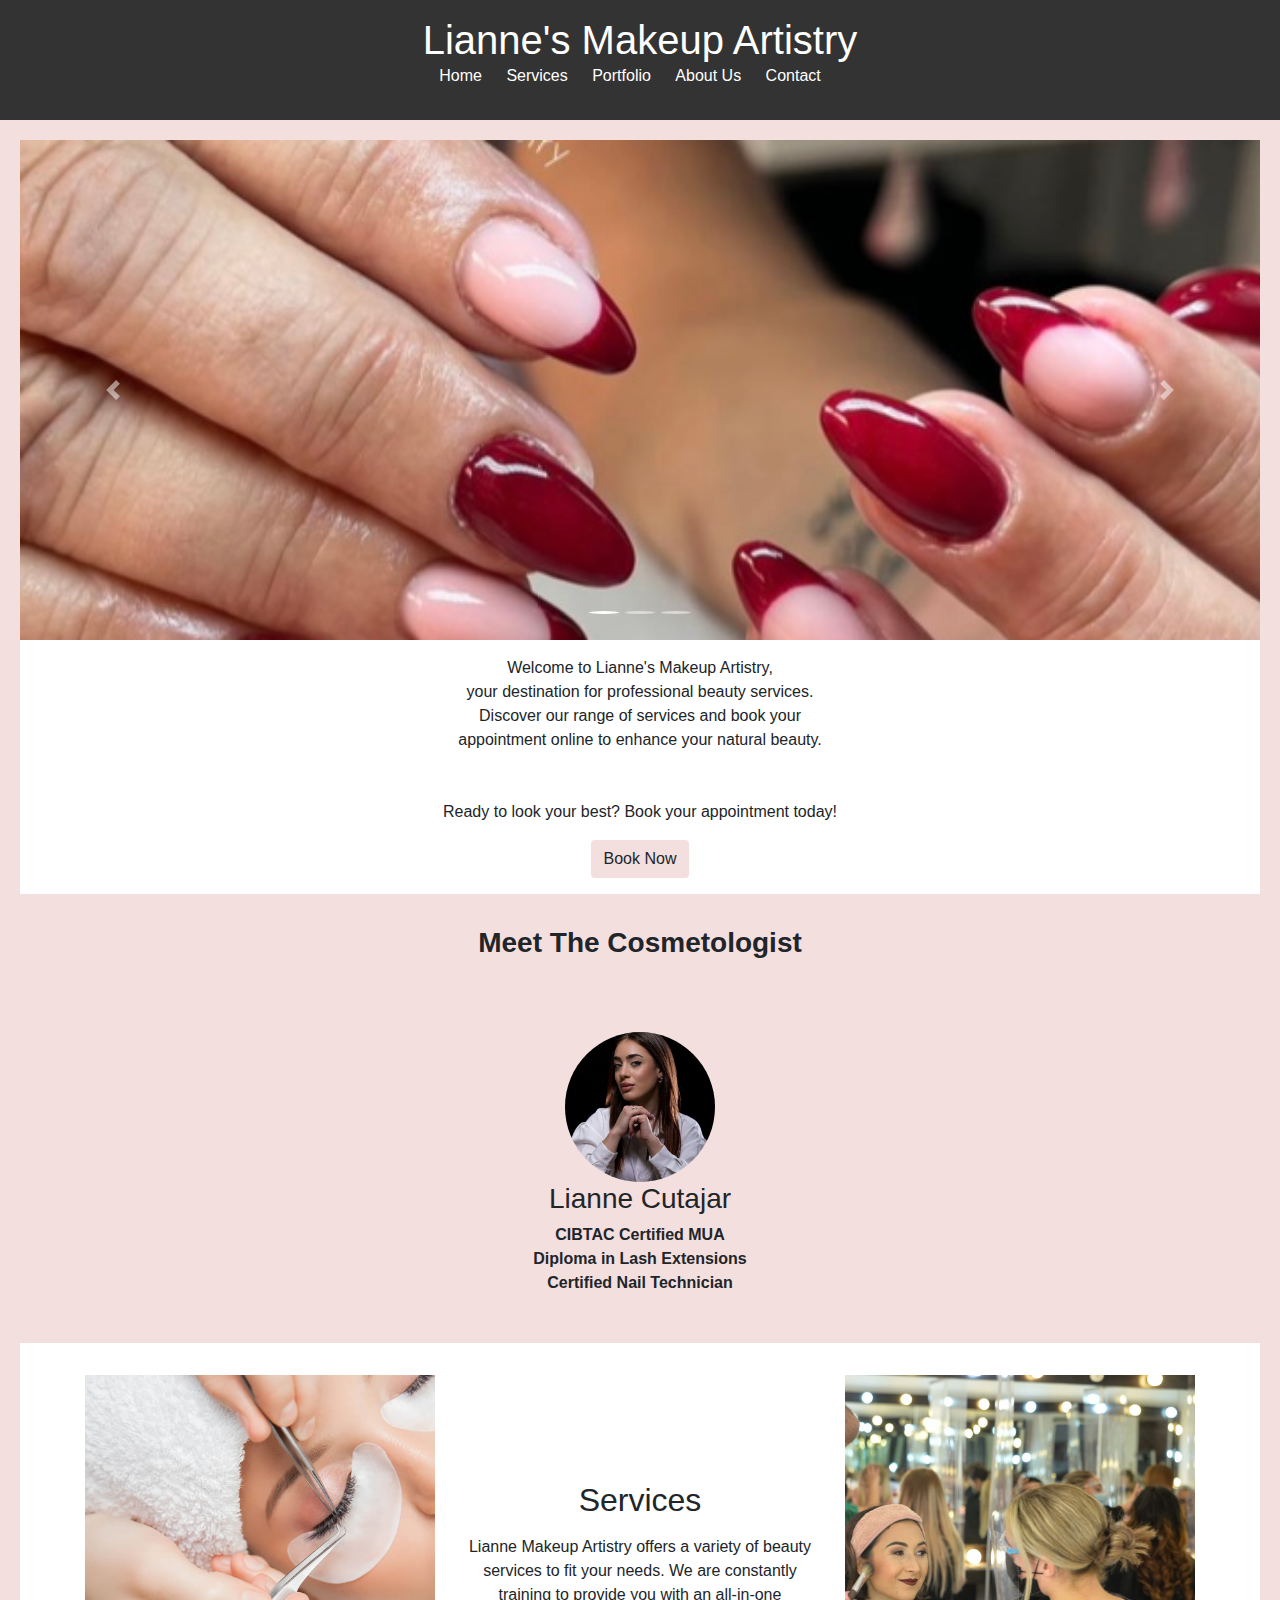
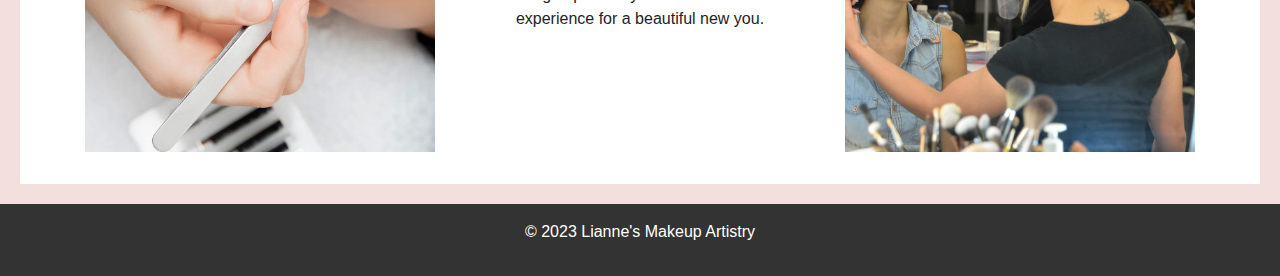
<file: index.html>
<!DOCTYPE html>
<html lang="en">
<head>
    <meta charset="UTF-8">
    <meta name="viewport" content="width=device-width, initial-scale=1.0">
    <link rel="stylesheet" href="style/style.css">
    <link rel="stylesheet" href="https://stackpath.bootstrapcdn.com/bootstrap/4.5.2/css/bootstrap.min.css">
    <title>Lianne's Makeup Artistry</title>
</head>
<body>
    <header>
        <h1>Lianne's Makeup Artistry</h1>
        <nav>
            <ul>
                <li><a href="index.html">Home</a></li>
                <li><a href="services.html">Services</a></li>
                <li><a href="portfolio.html">Portfolio</a></li>
                <li><a href="about.html">About Us</a></li>
                <li><a href="contact.html">Contact</a></li>
            </ul>
        </nav>
    </header>

    <main>
        <!-- Bootstrap Carousel for Slider -->
        <div id="carouselExampleIndicators" class="carousel slide" data-ride="carousel">
            <ol class="carousel-indicators">
                <li data-target="#carouselExampleIndicators" data-slide-to="0" class="active"></li>
                <li data-target="#carouselExampleIndicators" data-slide-to="1"></li>
                <li data-target="#carouselExampleIndicators" data-slide-to="2"></li>
            </ol>
            <div class="carousel-inner">
                <div class="carousel-item active">
                    <img src="images/nails.png" class="d-block w-100" alt="Image of nails">
                </div>
                <div class="carousel-item">
                    <img src="images/makeup.png" class="d-block w-100" alt="Image of makeup">
                </div>
                <div class="carousel-item">
                    <img src="images/lashes.png" class="d-block w-100" alt="Image of lashes">
                </div>
            </div>
            <a class="carousel-control-prev" href="#carouselExampleIndicators" role="button" data-slide="prev">
                <span class="carousel-control-prev-icon" aria-hidden="true"></span>
                <span class="sr-only">Previous</span>
            </a>
            <a class="carousel-control-next" href="#carouselExampleIndicators" role="button" data-slide="next">
                <span class="carousel-control-next-icon" aria-hidden="true"></span>
                <span class="sr-only">Next</span>
            </a>
        </div>

        <section class="intro">
            <p>Welcome to Lianne's Makeup Artistry,<br>
                 your destination for professional beauty services. <br>
                  Discover our range of services and book your <br> appointment online to enhance your natural beauty.</p>
        </section>

        <!-- Call to Action for booking -->
        <section class="booking-cta">
            <p>Ready to look your best? Book your appointment today!</p>
            <a href="contact.html" class="btn">Book Now</a>
        </section>

        <section class="about-my-work">
            <div class="container">
                <h3><b>Meet The Cosmetologist</b></h3>
            </div>
        </section>

        <section class="beautician-info">
            <div class="container">
                <img src="images/beautician.png" alt="Beautician" class="beautician-image">
                <h3>Lianne Cutajar</h3>
                <p><b>CIBTAC Certified MUA <br>
                    Diploma in Lash Extensions  <br>
                    Certified Nail Technician</b></p>
            </div>
        </section>



        <section class="services-info">
            <div class="container">
                <div class="row align-items-center">
                    <div class="col-md-4">
                        <img src="images/service1.png" alt="Service Left" class="img-fluid">
                    </div>
                    <div class="col-md-4">
                        <h2>Services</h2>
                        <p>Lianne Makeup Artistry offers a variety of beauty services to fit your needs.
                         We are constantly training to provide you with an all-in-one experience for a beautiful new you.  </p>
                    </div>
                    <div class="col-md-4">
                        <img src="images/service2.png" alt="Service Right" class="img-fluid">
                    </div>
                </div>
            </div>
        </section>

    </main>

    <footer>
        <p>&copy; 2023 Lianne's Makeup Artistry</p>
    </footer>

    <!-- Bootstrap and jQuery for Carousel functionality -->
    <script src="https://code.jquery.com/jquery-3.5.1.slim.min.js"></script>
    <script src="https://cdn.jsdelivr.net/npm/popper.js@1.9.1/dist/umd/popper.min.js"></script>
    <script src="https://stackpath.bootstrapcdn.com/bootstrap/4.5.2/js/bootstrap.min.js"></script>

</body>
</html>
</file>
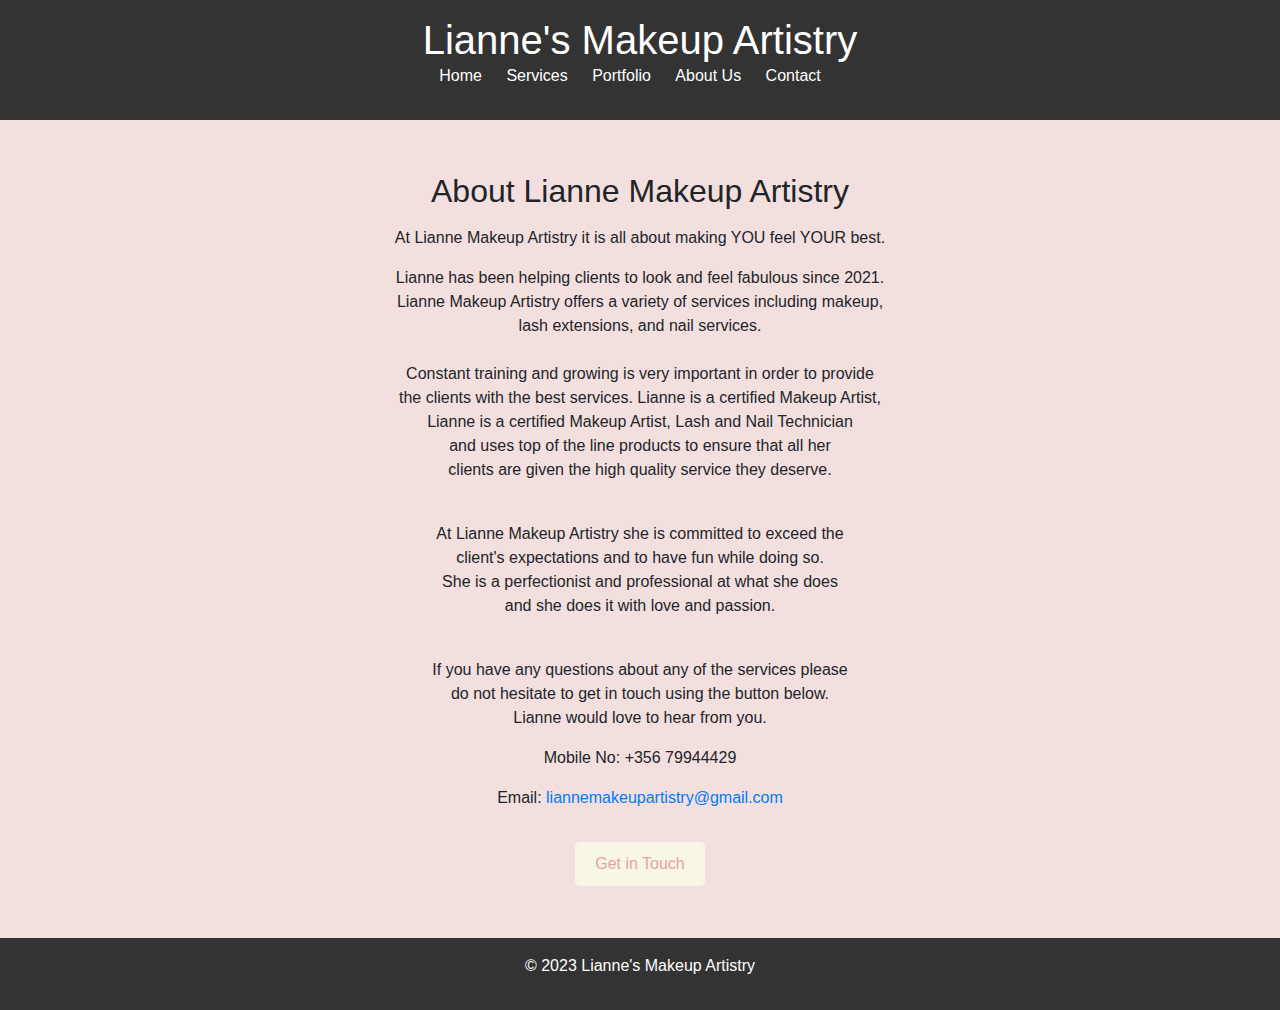
<file: about.html>
<!DOCTYPE html>
<html lang="en">
<head>
    <meta charset="UTF-8">
    <meta name="viewport" content="width=device-width, initial-scale=1.0">
    <link rel="stylesheet" href="style/style.css">
    <link rel="stylesheet" href="https://stackpath.bootstrapcdn.com/bootstrap/4.5.2/css/bootstrap.min.css">
    <title>Document</title>
</head>
<body>
    <header>
        <h1>Lianne's Makeup Artistry</h1>
        <nav>
            <ul>
                <li><a href="index.html">Home</a></li>
                <li><a href="services.html">Services</a></li>
                <li><a href="portfolio.html">Portfolio</a></li>
                <li><a href="about.html">About Us</a></li>
                <li><a href="contact.html">Contact</a></li>
            </ul>
        </nav>
    </header>

    <main>
        <section class="about-us">
            <div class="container">
                <h2>About Lianne Makeup Artistry</h2>
                <p>At Lianne Makeup Artistry it is all about making YOU feel YOUR best.</p>
                <p>Lianne has been helping clients to look and feel fabulous since 2021. <br> Lianne Makeup Artistry offers a variety of services including makeup, <br> 
                      lash extensions, and nail services. <br>
                      <br>
                       Constant training and growing is very important in order to provide<br>
                         the clients with the best services. Lianne is a certified Makeup Artist, <br>
                       Lianne is a certified Makeup Artist, Lash and Nail Technician <br> 
                       and uses top of the line products to ensure that all her  <br> 
                    clients are given the high quality service they deserve.</p>
                    <br>
                
                <p>At Lianne Makeup Artistry she is committed to exceed the <br>
                    client's expectations and to have fun while doing so. <br>
                     She is a perfectionist and professional at what she does <br> 
                      and she does it with love and passion.</p>
                      <br>
                 
                <p>If you have any questions about any of the services please <br>
                      do not hesitate to get in touch using the button below.
                     <br>
                     Lianne would love to hear from you.</p>
                <p>Mobile No: +356 79944429</p>
                <p>Email: <a href="mailto:liannemakeupartistry@gmail.com">liannemakeupartistry@gmail.com</a></p>
                
                <a href="mailto:liannemakeupartistry@gmail.com" class="get-in-touch-btn">Get in Touch</a>
            </div>
        </section>
    </main>

    <footer>
        <p>&copy; 2023 Lianne's Makeup Artistry</p>
    </footer>


</body>
</html>
</file>
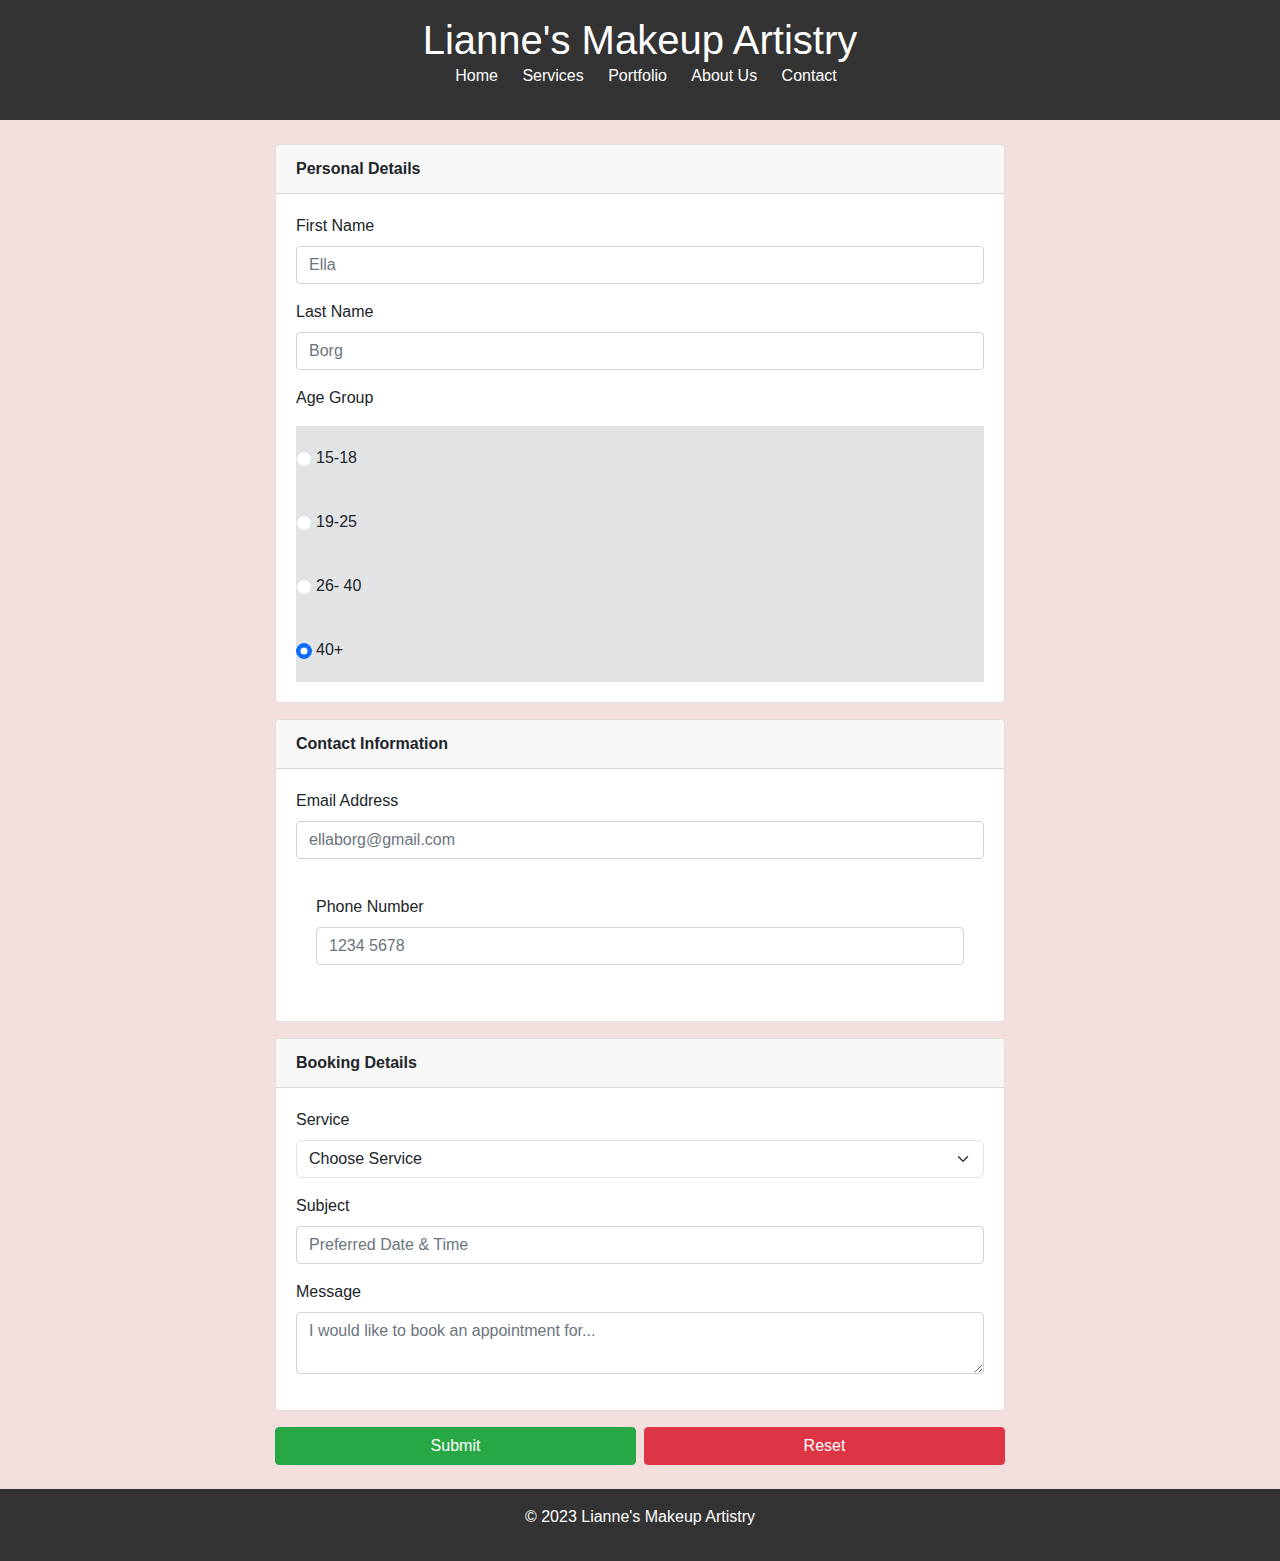
<file: contact.html>
<!DOCTYPE html>
<html lang="en">
<head>
    <meta charset="UTF-8">
    <meta name="viewport" content="width=device-width, initial-scale=1.0">
    <link rel="stylesheet" href="style/styleContact.css"> 
    <link rel="stylesheet" href="https://stackpath.bootstrapcdn.com/bootstrap/4.5.2/css/bootstrap.min.css">   
    <title>Document</title>
</head>
<body>
    <header>
        <h1>Lianne's Makeup Artistry</h1>
        <nav>
            <ul>
                <li><a href="index.html">Home</a></li>
                <li><a href="services.html">Services</a></li>
                <li><a href="portfolio.html">Portfolio</a></li>
                <li><a href="about.html">About Us</a></li>
                <li><a href="contact.html">Contact</a></li>
            </ul>
        </nav>
    </header>

    
    <main class="mt-4 mb-4"> <!-- margin for top and bottom in main (only in bootstrap)-->
        <form action="mailto:add@gmail.com"
        method="post"
        enctype="text/plain"
        class="contactPage"
        onsubmit="return false">
        
        <div class="container">
            <div class="row">
                <div class="col-2"></div>
                <div class="col-8">
                    <div class="card">
                        <div class="card-header">
                            <b>Personal Details</b> 
                        </div>
                        <div class="card-body">
                            <label class="form-label" for="firstNameInput">First Name</label>
                            <input type="text" id="firstNameInput"
                            name="firstName" placeholder="Ella"
                            class="form-control mb-3">
                            
                            <label class="form-label" for="lastNameInput">Last Name</label>
                            <input type="text" id="lastNameInput"
                            name="lastName" placeholder="Borg"
                            class="form-control mb-3">
                            
                            <p>Age Group</p>
                            <div class="card-body bg-secondary-subtle">
                                <input class="form-check-input" type="radio" name="age" id="age2">
                                <label class="form-check-label" for="age2" >
                                    15-18
                                </label>
                            </div>
                            
                            <div class="card-body bg-secondary-subtle">
                                <input class="form-check-input" type="radio" name="age" id="age3">
                                <label class="form-check-label" for="age3">
                                    19-25
                                </label>
                            </div>
                            
                            <div class="card-body bg-secondary-subtle">
                                <input class="form-check-input" type="radio" name="age" id="age4">
                                <label class="form-check-label" for="age4">
                                    26- 40
                                </label>
                            </div>
                            
                            <div class="card-body bg-secondary-subtle">
                                <input class="form-check-input" type="radio" name="age" id="age5" checked>
                                <label class="form-check-label" for="age5">
                                    40+
                                </label>
                            </div>
                            
                        </div>
                    </div>
                </div>
                <div class="col-2">
                    <ul id="errorList"></ul>
                </div>
            </div>

                <div class="row mt-3">
                    <div class="col-2"></div>
                    <div class="col-8">
                        <div class="card">
                            
                            <div class="card-header">
                                <b>Contact Information</b> 
                            </div>
                            <div class="card-body">
                                <label class="form-label" for="emailAddressInput">Email Address</label>
                                <input type="email" id="emailAddressInput"
                                name="emailAddress" placeholder="ellaborg@gmail.com"
                                class="form-control mb-3">

                                <div class="card-body">
                                    <label class="form-label" for="phoneNumberInput">Phone Number</label>
                                    <input type="tel" id="phoneNumberInput"
                                    name="phoneNumber" placeholder="1234 5678" pattern="[0-9]{4} [0-9]{4}"
                                    class="form-control mb-3">
                                
                            </div>
                            
                        </div>
                    </div>
                    
                    <div class="col-2"></div>
                </div>
            </div>

            <div class="row mt-3">
                <div class="col-2"></div>
                <div class="col-8">
                    <div class="card">
                        
                        <div class="card-header">
                            <b>Booking Details</b> 
                        </div>

                        <div class="card-body">
                            <label class="form-label" for="departmentInput">Service</label>
                            <select class="form-select mb-3" aria-label="Department selection" id="departmentInput" name="department">
                            <option selected disabled>Choose Service</option>
                            <option value="tech">Eyelash Extensions</option>
                            <option value="cust">Makeup Service</option>
                            <option value="cust">Nail Service</option>
                            </select> 

                            <label class="form-label" for="subjectInput">Subject</label>
                            <input type="text" id="subjectInput"
                            name="subject" placeholder="Preferred Date & Time"
                            class="form-control mb-3">

                            <label class="form-label" for="messageInput">Message</label>
                            <textarea id="messageInput" name="message" 
                            placeholder="I would like to book an appointment for..." class="form-control mb-3"></textarea>


                        </div>      
                    </div>
                </div> 
                <div class="col-2"></div>
            </div>

            <!--Form buttons-->
            <div class="row mt-3">
                <div class="col-2"></div>
                <div class="col-8 px-0">
                    <div class="container-fluid">
                        <div class="row mx-0 px-0">
                            <div class="col-6 mx-0 ps-0 pe-1">
                                <button onclick="sendContact()" class="btn btn-success w-100">Submit</button>
                            </div>
                            <div class="col-6 mx-0 ps-1 pe-0">
                                <button onclick="resetErrors();" type="reset" class="btn btn-danger w-100">Reset</button>
                            </div>
                        </div>
                    </div>
                </div>
                <div class="col-2"></div>
            </div>
        </div>
    </form>
</main>

<footer>
    <p>&copy; 2023 Lianne's Makeup Artistry</p>
</footer>

<script src="javascript/script.js"></script>
</body>
</html>
</file>
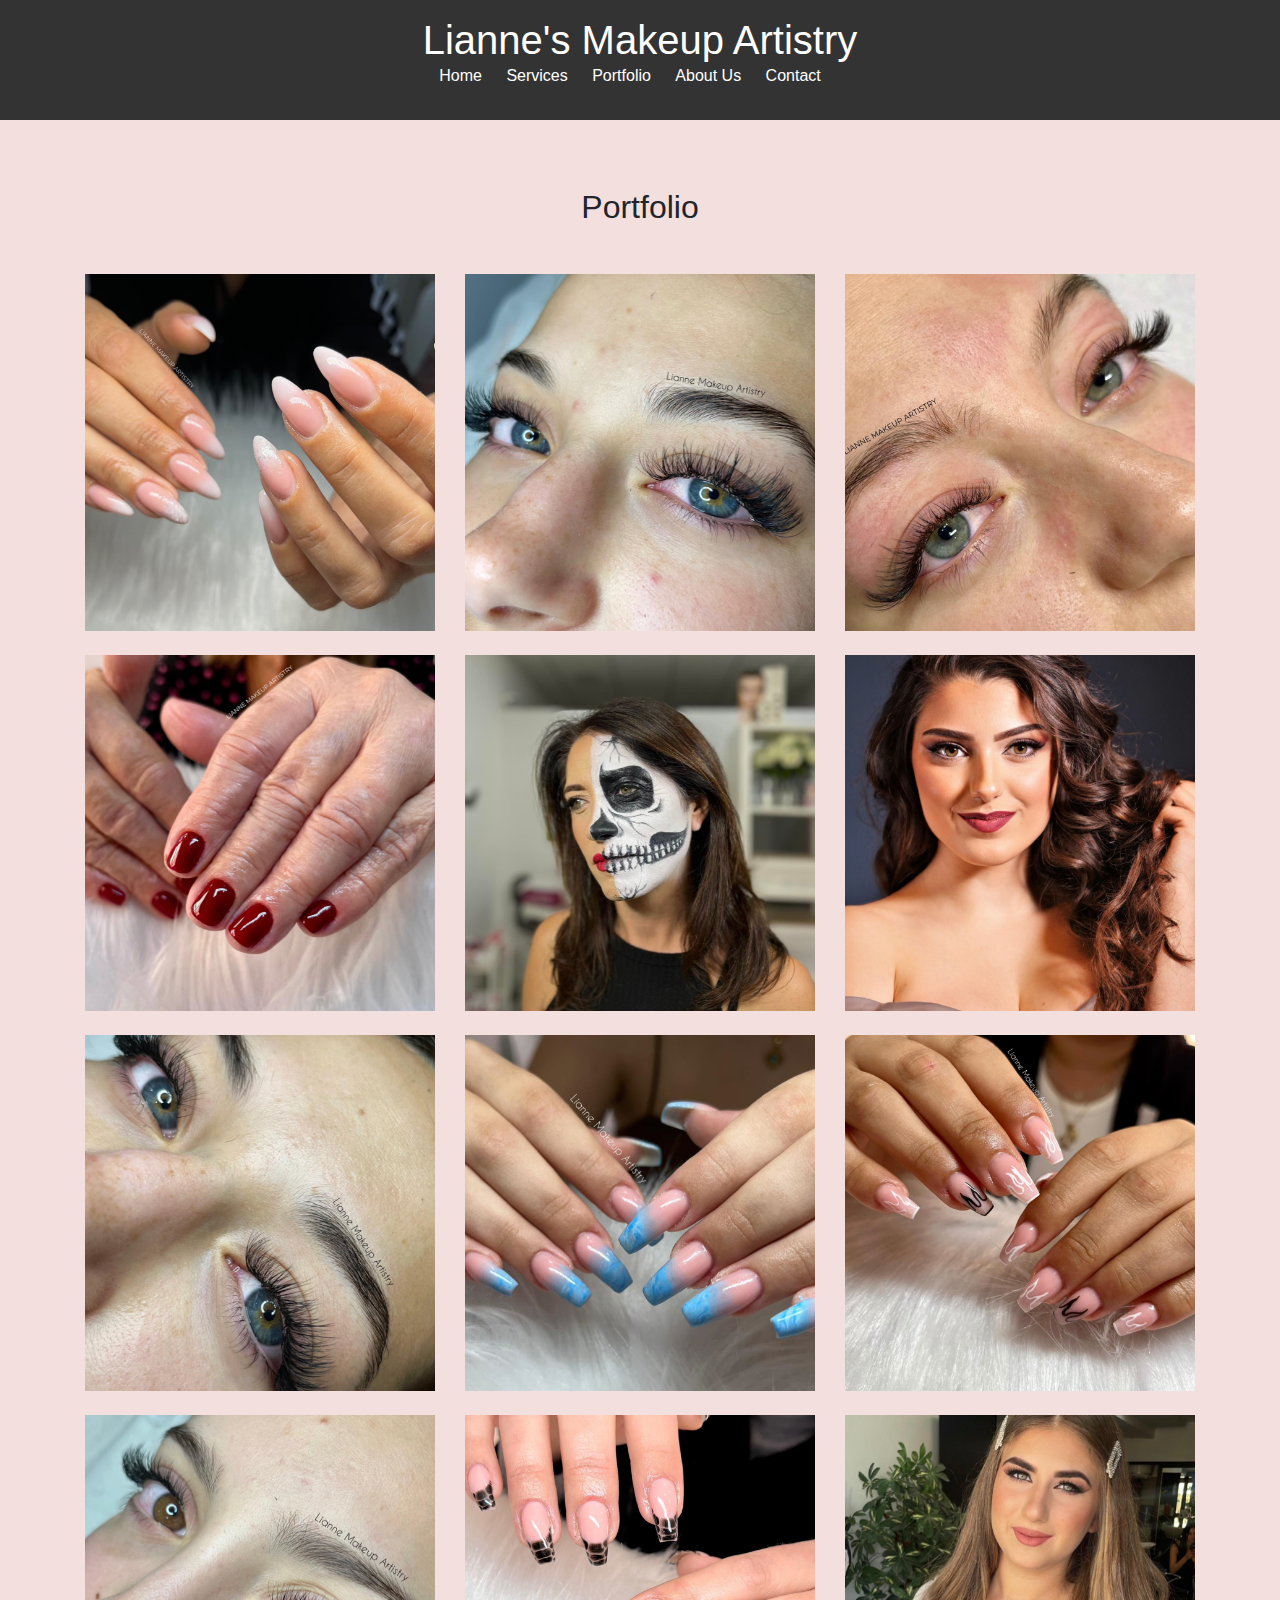
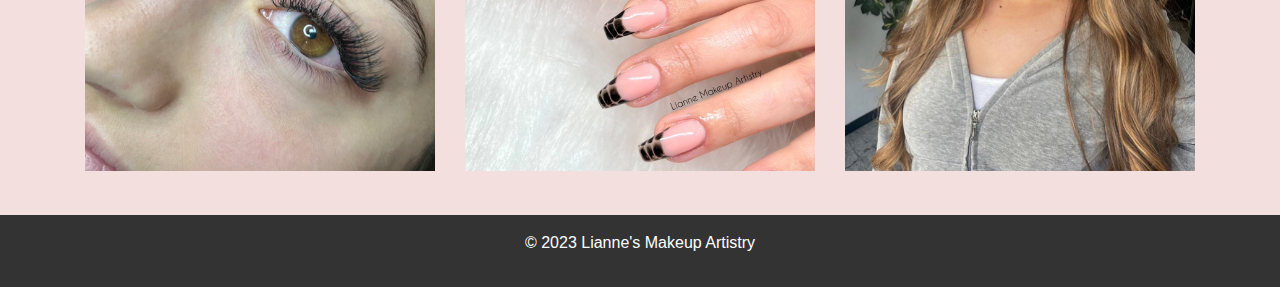
<file: portfolio.html>
<!DOCTYPE html>
<html lang="en">
<head>
    <meta charset="UTF-8">
    <meta name="viewport" content="width=device-width, initial-scale=1.0">
    <link rel="stylesheet" href="style/style.css">
    <link rel="stylesheet" href="https://stackpath.bootstrapcdn.com/bootstrap/4.5.2/css/bootstrap.min.css">
    <title>Portfolio - Lianne's Makeup Artistry</title>
</head>
<body>
    
    <header>
        <h1>Lianne's Makeup Artistry</h1>
        <nav>
            <ul>
                <li><a href="index.html">Home</a></li>
                <li><a href="services.html">Services</a></li>
                <li><a href="portfolio.html">Portfolio</a></li>
                <li><a href="about.html">About Us</a></li>
                <li><a href="contact.html">Contact</a></li>
            </ul>
        </nav>
    </header>

    <main>
        <section class="portfolio">
            <div class="container">
                <h2 class="text-center my-5">Portfolio</h2>
                <div class="row">
                    <!-- Image 1 -->
                    <div class="col-md-4 col-sm-6 mb-4">
                        <div class="portfolio-item">
                            <img src="images/p1.png" alt="Portfolio item 1" class="img-fluid">
                        </div>
                    </div>
                    <!-- Image 2 -->
                    <div class="col-md-4 col-sm-6 mb-4">
                        <div class="portfolio-item">
                            <img src="images/p15.png" alt="Portfolio item 2" class="img-fluid">
                        </div>
                    </div>
                    <!-- Image 3 -->
                    <div class="col-md-4 col-sm-6 mb-4">
                        <div class="portfolio-item">
                            <img src="images/p3.png" alt="Portfolio item 3" class="img-fluid">
                        </div>
                    </div>
                </div>
                
                <div class="row">
                    <!-- Image 4 -->
                    <div class="col-md-4 col-sm-6 mb-4">
                        <div class="portfolio-item">
                            <img src="images/p4.png" alt="Portfolio item 4" class="img-fluid">
                        </div>
                    </div>
                    <!-- Image 5 -->
                    <div class="col-md-4 col-sm-6 mb-4">
                        <div class="portfolio-item">
                            <img src="images/p5.png" alt="Portfolio item 5" class="img-fluid">
                        </div>
                    </div>
                    <!-- Image 6 -->
                    <div class="col-md-4 col-sm-6 mb-4">
                        <div class="portfolio-item">
                            <img src="images/p6.png" alt="Portfolio item 6" class="img-fluid">
                        </div>
                    </div>
                </div>
                
                <div class="row">
                    <!-- Image 7 -->
                    <div class="col-md-4 col-sm-6 mb-4">
                        <div class="portfolio-item">
                            <img src="images/p7.png" alt="Portfolio item 7" class="img-fluid">
                        </div>
                    </div>
                    <!-- Image 8 -->
                    <div class="col-md-4 col-sm-6 mb-4">
                        <div class="portfolio-item">
                            <img src="images/p8.png" alt="Portfolio item 8" class="img-fluid">
                        </div>
                    </div>
                    <!-- Image 9 -->
                    <div class="col-md-4 col-sm-6 mb-4">
                        <div class="portfolio-item">
                            <img src="images/p9.png" alt="Portfolio item 9" class="img-fluid">
                        </div>
                    </div>
                </div>
                
                <div class="row">
                    <!-- Image 10 -->
                    <div class="col-md-4 col-sm-6 mb-4">
                        <div class="portfolio-item">
                            <img src="images/p10.png" alt="Portfolio item 10" class="img-fluid">
                        </div>
                    </div>
                    <!-- Image 11 -->
                    <div class="col-md-4 col-sm-6 mb-4">
                        <div class="portfolio-item">
                            <img src="images/p11.png" alt="Portfolio item 11" class="img-fluid">
                        </div>
                    </div>
                    <!-- Image 12 -->
                    <div class="col-md-4 col-sm-6 mb-4">
                        <div class="portfolio-item">
                            <img src="images/p12.png" alt="Portfolio item 12" class="img-fluid">
                        </div>
                    </div>
                </div>
            </div>
        </section>
    </main>

    <footer>
        <p>&copy; 2023 Lianne's Makeup Artistry</p>
       
    </footer>

    <!-- Bootstrap JS -->
    <script src="https://code.jquery.com/jquery-3.5.1.slim.min.js"></script>
    <script src="https://cdn.jsdelivr.net/npm/popper.js@1.9.1/dist/umd/popper.min.js"></script>
    <script src="https://stackpath.bootstrapcdn.com/bootstrap/4.5.2/js/bootstrap.min.js"></script>
</body>
</html>
</file>
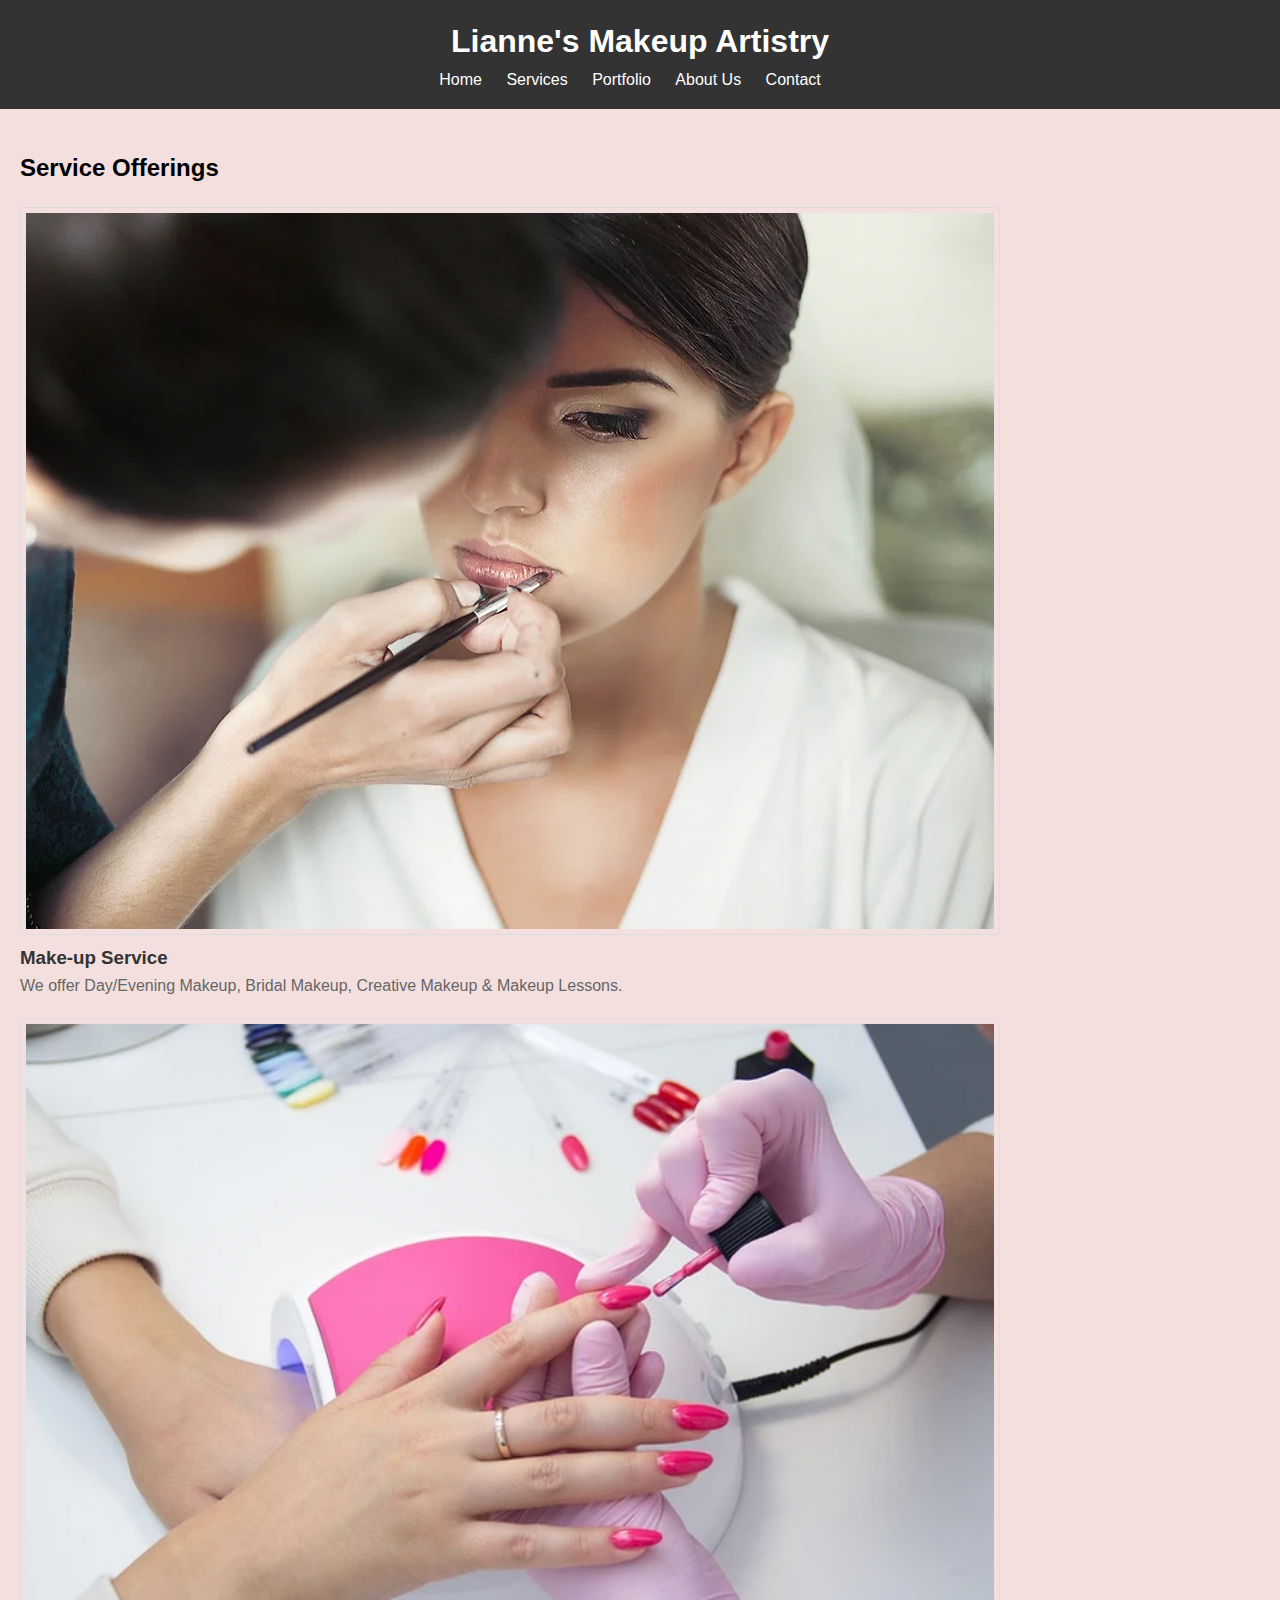
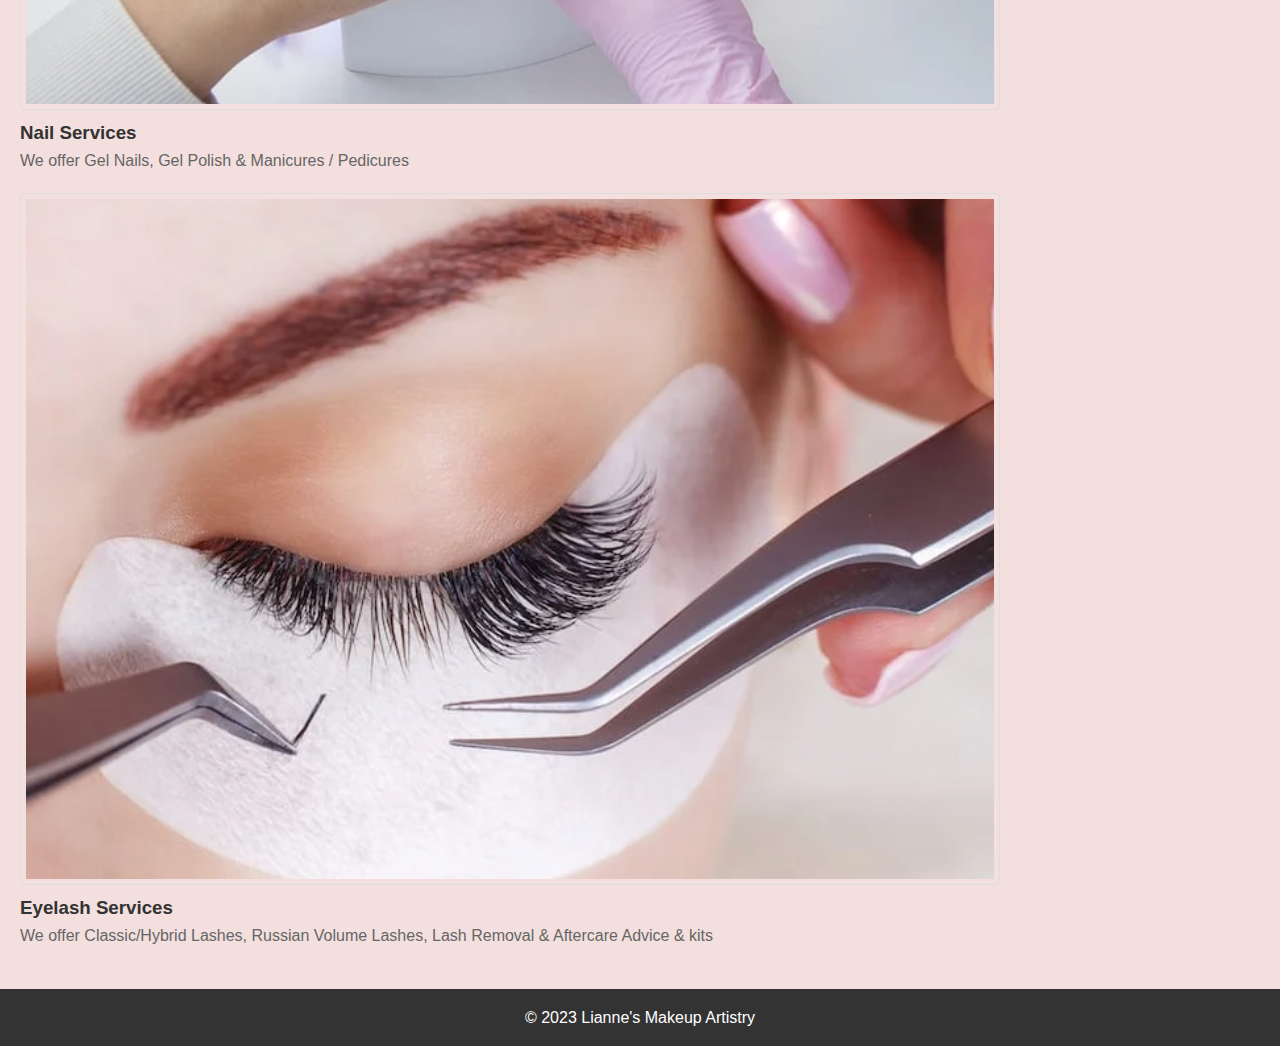
<file: services.html>
<!DOCTYPE html>
<html lang="en">
<head>
    <meta charset="UTF-8">
    <meta name="viewport" content="width=device-width, initial-scale=1.0">
    <link rel="stylesheet" href="style/style.css">
    <title>Lianne's Makeup Artistry - Service Offerings</title>
</head>
<body>
    
    <header>
        <h1>Lianne's Makeup Artistry</h1>
        <nav>
            <ul>
                <li><a href="index.html">Home</a></li>
                <li><a href="services.html">Services</a></li>
                <li><a href="portfolio.html">Portfolio</a></li>
                <li><a href="about.html">About Us</a></li>
                <li><a href="contact.html">Contact</a></li>
            </ul>
        </nav>
    </header>

    <main>
        <section class="service-offerings">
            <div class="container">
                <h2 class="text-center my-5">Service Offerings</h2>

                <!--Makeup services-->
                <div class="row mb-5 align-items-center service-block">
                    <div class="col-md-6 service-image">
                        <img src="images/makeupService.png" alt="Make-up Service" class="img-fluid">
                    </div>
                    <div class="col-md-6 service-text">
                        <h3>Make-up Service</h3>
                        <p>We offer Day/Evening Makeup, 
                            Bridal Makeup, 
                            Creative Makeup &
                            Makeup Lessons.</p>
                    </div>
                </div>

                <!--Nail services-->
                <div class="row mb-5 align-items-center service-block">
                    <div class="col-md-6 service-image">
                        <img src="images/nailService.png" alt="Nail Services" class="img-fluid">
                    </div>
                    <div class="col-md-6 service-text">
                        <h3>Nail Services</h3>
                        <p>We offer Gel Nails,
                            Gel Polish &
                            Manicures / Pedicures</p>
                    </div>
                </div>

                <!--Eyelash services-->
                <div class="row align-items-center service-block">
                    <div class="col-md-6 service-image">
                        <img src="images/lashesService.png" alt="Eyelash Services" class="img-fluid">
                    </div>
                    <div class="col-md-6 service-text">
                        <h3>Eyelash Services</h3>
                        <p>We offer Classic/Hybrid Lashes, 
                            Russian Volume Lashes, 
                            Lash Removal &
                            Aftercare Advice & kits</p>
                    </div>
                </div>

            </div>
        </section>
    </main>

    <footer>
        <p>&copy; 2023 Lianne's Makeup Artistry</p>

    </footer>

</body>
</html>
</file>
<file: style/style.css>
* {
    margin: 0;
    padding: 0;
    box-sizing: border-box;
}

body {
    font-family: 'Gill Sans', 'Gill Sans MT', Calibri, 'Trebuchet MS', sans-serif;
    line-height: 1.6;
    color: #000; 
    background-color: #F3DFDE !important; 
}

header {
    background: #333;
    color: #fff;
    padding: 1rem 0;
    text-align: center;
}

header h1 {
    margin: 0;
    font-family: 'Optima', sans-serif; 
}

nav ul {
    list-style: none;
}

nav ul li {
    display: inline;
    margin-right: 20px;
}

nav ul li a {
    color: #fff;
    text-decoration: none;
}

nav ul li a:hover {
    color: #F3DFDE; /* Light pink color on hover */
}

.featured-images img {
    width: 33.333%;
    height: auto;
    display: inline-block;
}

.intro, .services, .booking-cta {
    padding: 1rem;
    text-align: center;
    background-color: #fff;
}


.btn {
    display: inline-block;
    padding: 10px 20px;
    background-color: #F3DFDE !important;
    color: #000; 
    text-decoration: none;
    border-radius: 5px;
    font-family: 'Gill Sans', 'Gill Sans MT', Calibri, 'Trebuchet MS', sans-serif;
    transition: background-color 0.3s;
}

.btn:hover{
    background-color: #f8f6e5 !important;
}



footer {
    background: #333;
    color: #fff;
    text-align: center;
    padding: 1rem 0;
    position: relative;
    bottom: 0;
    width: 100%;
}

.carousel-item {
    max-height: 500px; 
  }
  
  
  .carousel-item img {
    width: auto; 
    max-height: 100%; 
    object-fit: contain; 
    margin: auto; 
  }
  

  .carousel-indicators li {
    width: 12px;
    height: 12px;
    border-radius: 100%;
  }
  
  .carousel-control-prev, .carousel-control-next {
    width: 4%; 
  }
  
/* Styles for About My Work Section */
.about-my-work {
    padding: 2rem;
    text-align: center; 
}

/* Styles for Beautician Info Section */
.beautician-info {
    text-align: center; 
    padding: 2rem;
}

.beautician-info img {
    display: block;
    margin: 0 auto; 
    border-radius: 50%;
    width: 150px; 
    height: 150px; 
    object-fit: cover; 
}

/* Styles for Services Info Section */
.services-info {
    background-color: #ffffff ;
    display: flex;
    justify-content: space-between; 
    align-items: center; 
    padding: 2rem;
    text-align: center; 
}

.services-info .services-description {
    flex-basis: 50%; 
}

.services-info img {
    flex-basis: 25%; 
    width: 100%; 
    height: auto; 
    object-fit: cover; 
}

/* Services Information Section styles */
.services-info {
    padding: 2rem 0;
  }
  
  .services-info .row {
    text-align: center; 
  }
  
  .services-info h2 {
    margin-bottom: 1rem;
  }

  .img-fluid {
    max-width: 100%;
    height: auto; 
  }
  
  /*Styles for services page*/

main {
    padding: 20px;
}

.service-offerings{
    margin: 20px 0;
}

.service-offerings .row {
    margin-bottom: 20px;
}

.service-offerings img {
    max-width: 100%;
    height: auto;
    border: 1px solid #ddd;
    border-radius: 4px;
    padding: 5px;
}

.service-offerings h2{
    margin-bottom: 20px;
}

.service-offerings h3{
    margin-top: 0;
    color: #333;
}

.service-offerings p{
    font-size: 1rem;
    color: #666;
}


/*about page*/


.about-us {
    background-color: #F3DFDE; 
    padding: 2rem;
    text-align: center;
}

.about-us h2 {
    margin-bottom: 1rem;
}

.get-in-touch-btn {
    display: inline-block;
    padding: 10px 20px;
    background-color: #F8F6E5; 
    color: #e7a2a1 ;
    text-decoration: none;
    margin-top: 1rem;
    border-radius: 5px; 
    transition: background-color 0.3s ease;
}

.get-in-touch-btn:hover {
    background-color: #e7a2a1 ; 
    color: #F8F6E5;
}
</file>
